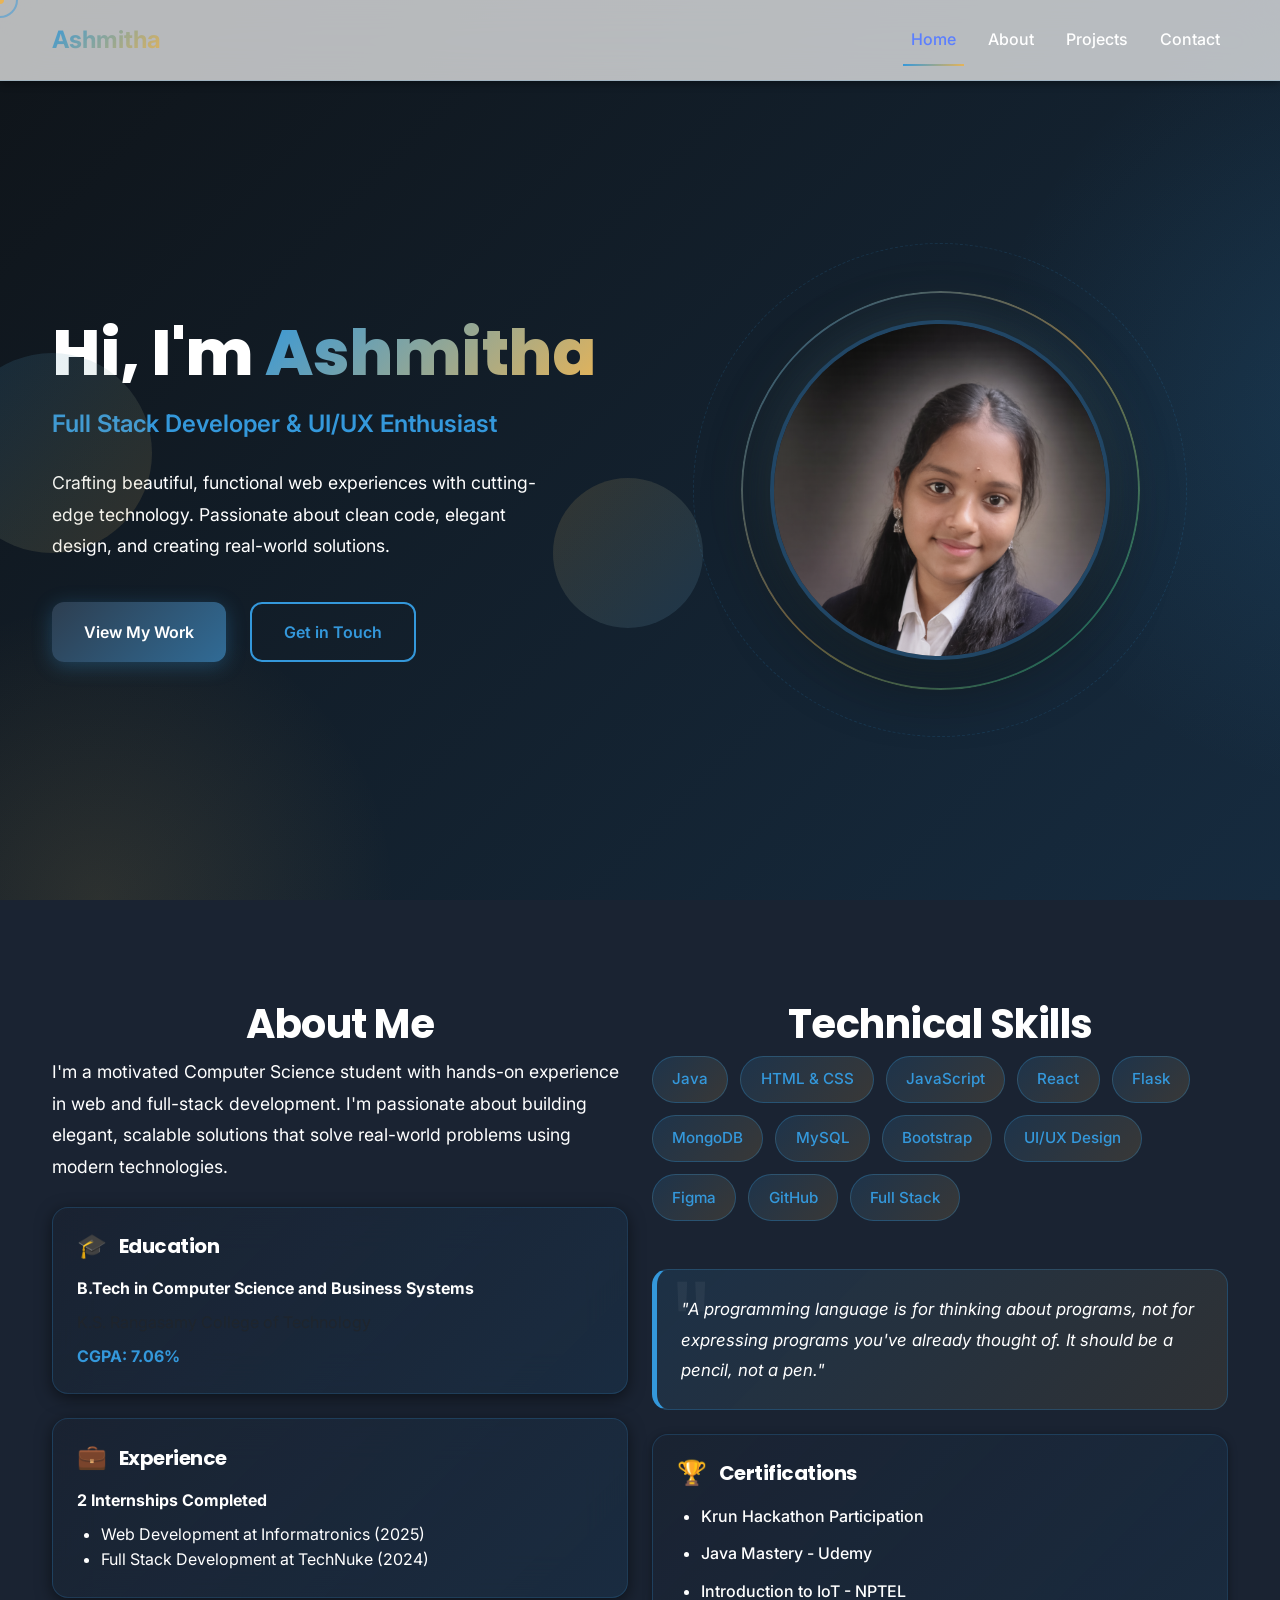
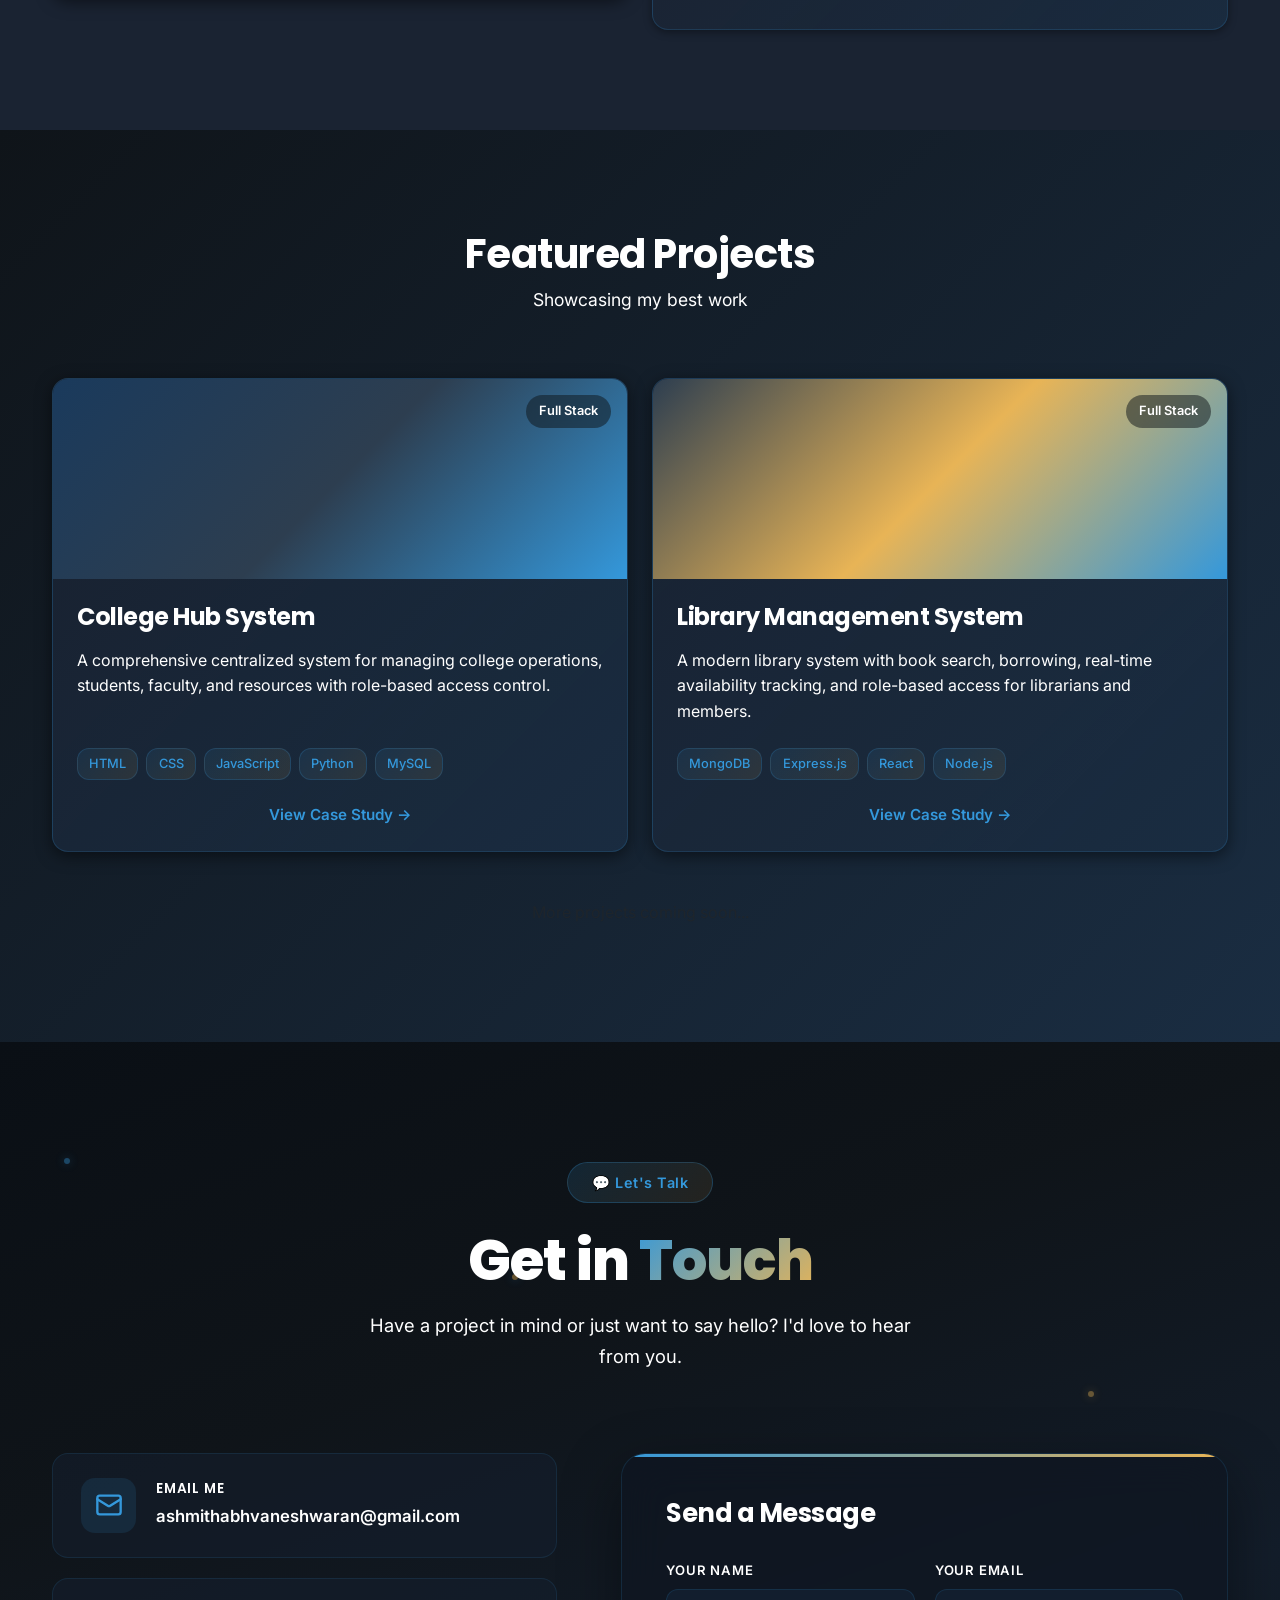
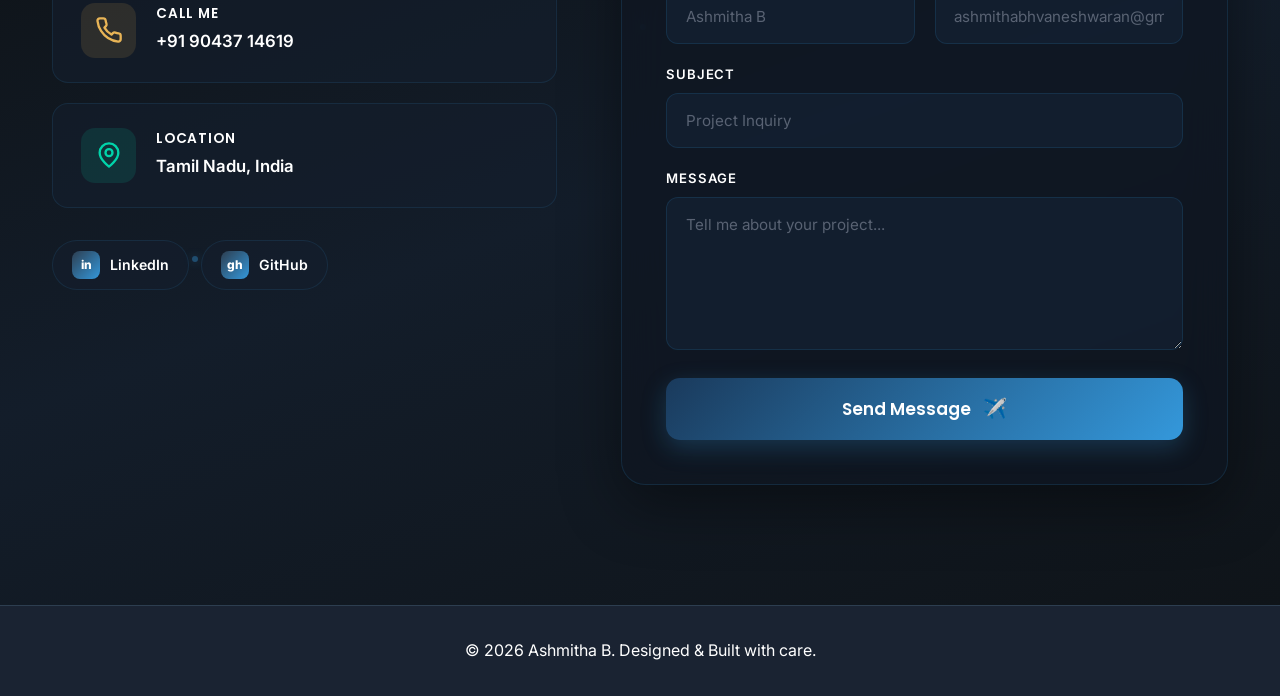
<file: portfolio/index.html>
<!DOCTYPE html>
<html lang="en">
<head>
    <meta charset="UTF-8">
    <meta name="viewport" content="width=device-width, initial-scale=1.0">
    <title>Ashmitha B - Full Stack Developer & Designer</title>
    
    <!-- Bootstrap CSS -->
    <link href="https://cdn.jsdelivr.net/npm/bootstrap@5.3.0/dist/css/bootstrap.min.css" rel="stylesheet">
    
    <!-- Google Fonts -->
    <link href="https://fonts.googleapis.com/css2?family=Bpmf+Zihi+Kai+Std&family=Inter:wght@300;400;500;600;700&family=Poppins:wght@600;700;800&display=swap" rel="stylesheet">
    
    <!-- Custom CSS -->
    <link rel="stylesheet" href="styles.css">
</head>
<body>
    <!-- Custom Cursor -->
    <div class="cursor-dot"></div>
    <div class="cursor-ring"></div>

    <!-- Navigation -->
    <nav class="navbar navbar-expand-lg navbar-dark fixed-top navbar-glass">
        <div class="container-xl">
            <a class="navbar-brand fw-bold" href="#home">Ashmitha</a>
            <button class="navbar-toggler" type="button" data-bs-toggle="collapse" data-bs-target="#navbarNav">
                <span class="navbar-toggler-icon"></span>
            </button>
            <div class="collapse navbar-collapse" id="navbarNav">
                <ul class="navbar-nav ms-auto gap-3">
                    <li class="nav-item"><a class="nav-link" href="#home">Home</a></li>
                    <li class="nav-item"><a class="nav-link" href="#about">About</a></li>
                    <li class="nav-item"><a class="nav-link" href="#projects">Projects</a></li>
                    <li class="nav-item"><a class="nav-link" href="#contact">Contact</a></li>
                </ul>
            </div>
        </div>
    </nav>

    <!-- Hero Section -->
    <section id="home" class="hero-section">
        <div class="container-xl h-100">
            <div class="row align-items-center justify-content-between h-100">
                <div class="col-lg-6">
                    <div class="hero-content">
                        <div class="floating-shape shape-1"></div>
                        <div class="floating-shape shape-2"></div>
                        
                        <h1 class="hero-title">
                            Hi, I'm <span class="gradient-text">Ashmitha</span>
                        </h1>
                        <p class="hero-subtitle">Full Stack Developer & UI/UX Enthusiast</p>
                        <p class="hero-description">
                            Crafting beautiful, functional web experiences with cutting-edge technology. 
                            Passionate about clean code, elegant design, and creating real-world solutions.
                        </p>
                        
                        <div class="hero-cta-buttons">
                            <button class="btn btn-primary btn-lg" onclick="document.getElementById('projects').scrollIntoView({behavior: 'smooth'})">
                                View My Work
                            </button>
                            <button class="btn btn-outline-primary btn-lg" onclick="document.getElementById('contact').scrollIntoView({behavior: 'smooth'})">
                                Get in Touch
                            </button>
                        </div>
                    </div>
                </div>
                <div class="col-lg-6 d-none d-lg-flex justify-content-center">
                    <div class="hero-visual">
                        <div class="hero-image-wrapper">
                            <div class="hero-image-glow"></div>
                            <div class="hero-image-ring"></div>
                            <img src="images/profile.png" alt="Ashmitha B" class="hero-profile-img">
                            <div class="hero-image-dots"></div>
                        </div>
                    </div>
                </div>
            </div>
        </div>
    </section>

    <!-- About Section -->
    <section id="about" class="about-section">
        <div class="container-xl">
            <div class="row">
                <div class="col-lg-6" data-aos="fade-up">
                    <h2 class="section-title">About Me</h2>
                    <p class="about-intro-text mb-4">
                        I'm a motivated Computer Science student with hands-on experience in web and full-stack development. 
                        I'm passionate about building elegant, scalable solutions that solve real-world problems using modern 
                        technologies.
                    </p>

                    <div class="glass-card p-4 mb-4">
                        <h4 class="mb-3">
                            <span class="card-icon">🎓</span> Education
                        </h4>
                        <p class="mb-2 fw-bold" style="color: var(--text-primary);">B.Tech in Computer Science and Business Systems</p>
                        <p class="mb-2 text-muted">K.S. Rangasamy College of Technology</p>
                        <p class="mb-0 fw-bold" style="color: var(--primary-color);">CGPA: 7.06%</p>
                    </div>

                    <div class="glass-card p-4">
                        <h4 class="mb-3">
                            <span class="card-icon">💼</span> Experience
                        </h4>
                        <p class="mb-2 fw-bold" style="color: var(--text-primary);">2 Internships Completed</p>
                        <ul class="mb-0" style="padding-left: 1.5rem; color: var(--text-secondary);">
                            <li>Web Development at Informatronics (2025)</li>
                            <li>Full Stack Development at TechNuke (2024)</li>
                        </ul>
                    </div>
                </div>

                <div class="col-lg-6" data-aos="fade-up" data-aos-delay="200">
                    <h2 class="section-title">Technical Skills</h2>
                    <div class="skills-container">
                        <span class="skill-badge-new">Java</span>
                        <span class="skill-badge-new">HTML & CSS</span>
                        <span class="skill-badge-new">JavaScript</span>
                        <span class="skill-badge-new">React</span>
                        <span class="skill-badge-new">Flask</span>
                        <span class="skill-badge-new">MongoDB</span>
                        <span class="skill-badge-new">MySQL</span>
                        <span class="skill-badge-new">Bootstrap</span>
                        <span class="skill-badge-new">UI/UX Design</span>
                        <span class="skill-badge-new">Figma</span>
                        <span class="skill-badge-new">GitHub</span>
                        <span class="skill-badge-new">Full Stack</span>
                    </div>

                    <div class="quote-card mt-5 p-4">
                        <p class="mb-0" style="font-style: italic; color: var(--text-secondary); font-size: 1.05rem; line-height: 1.8;">
                            "A programming language is for thinking about programs, not for expressing programs you've already thought of. It should be a pencil, not a pen."
                        </p>
                    </div>

                    <div class="certifications-card mt-4 p-4">
                        <h4 class="mb-3">
                            <span class="card-icon">🏆</span> Certifications
                        </h4>
                        <ul style="padding-left: 1.5rem; color: var(--text-secondary); margin: 0;">
                            <li>Krun Hackathon Participation</li>
                            <li>Java Mastery - Udemy</li>
                            <li>Introduction to IoT - NPTEL</li>
                        </ul>
                    </div>
                </div>
            </div>
        </div>
    </section>

    <!-- Projects Section -->
    <section id="projects" class="projects-section">
        <div class="container-xl">
            <h2 class="section-title">Featured Projects</h2>
            <p class="section-subtitle">Showcasing my best work</p>
            
            <div class="row g-4">
                <!-- Project 1 -->
                <div class="col-lg-6">
                    <div class="project-card">
                        <div class="project-image" style="background: linear-gradient(135deg, #1a3a5c 0%, #2D3E50 50%, #3498DB 100%);">
                            <div class="project-tag">Full Stack</div>
                        </div>
                        <div class="project-content">
                            <h3>College Hub System</h3>
                            <p class="project-description">
                                A comprehensive centralized system for managing college operations, students, faculty, 
                                and resources with role-based access control.
                            </p>
                            <div class="project-tech">
                                <span class="tech-badge">HTML</span>
                                <span class="tech-badge">CSS</span>
                                <span class="tech-badge">JavaScript</span>
                                <span class="tech-badge">Python</span>
                                <span class="tech-badge">MySQL</span>
                            </div>
                            <button class="btn btn-link btn-sm project-link" onclick="viewCaseStudy('college-hub')">
                                View Case Study →
                            </button>
                        </div>
                    </div>
                </div>

                <!-- Project 2 -->
                <div class="col-lg-6">
                    <div class="project-card">
                        <div class="project-image" style="background: linear-gradient(135deg, #2D3E50 0%, #E8B456 50%, #3498DB 100%);">
                            <div class="project-tag">Full Stack</div>
                        </div>
                        <div class="project-content">
                            <h3>Library Management System</h3>
                            <p class="project-description">
                                A modern library system with book search, borrowing, real-time availability tracking, 
                                and role-based access for librarians and members.
                            </p>
                            <div class="project-tech">
                                <span class="tech-badge">MongoDB</span>
                                <span class="tech-badge">Express.js</span>
                                <span class="tech-badge">React</span>
                                <span class="tech-badge">Node.js</span>
                            </div>
                            <button class="btn btn-link btn-sm project-link" onclick="viewCaseStudy('library-system')">
                                View Case Study →
                            </button>
                        </div>
                    </div>
                </div>
            </div>

            <div class="text-center mt-5">
                <p class="text-muted">More projects coming soon...</p>
            </div>
        </div>
    </section>

    <!-- Case Study Modal -->
    <div id="caseStudyModal" class="modal fade" tabindex="-1">
        <div class="modal-dialog modal-lg modal-dialog-scrollable">
            <div class="modal-content">
                <div class="modal-header border-0">
                    <h5 class="modal-title" id="caseStudyTitle">Case Study</h5>
                    <button type="button" class="btn-close" data-bs-dismiss="modal"></button>
                </div>
                <div class="modal-body" id="caseStudyContent">
                    <!-- Content will be populated by JS -->
                </div>
            </div>
        </div>
    </div>

    <!-- Contact Section -->
    <section id="contact" class="contact-section-v2">
        <!-- Animated background particles -->
        <div class="contact-particles">
            <span></span><span></span><span></span><span></span><span></span><span></span>
        </div>

        <div class="container-xl">
            <div class="contact-v2-header">
                <span class="contact-badge">💬 Let's Talk</span>
                <h2 class="contact-v2-title">Get in <span class="gradient-text">Touch</span></h2>
                <p class="contact-v2-subtitle">Have a project in mind or just want to say hello? I'd love to hear from you.</p>
            </div>

            <div class="contact-v2-grid">
                <!-- Left: Contact Cards -->
                <div class="contact-v2-left">
                    <div class="contact-card-v2 card-email">
                        <div class="card-v2-icon"><svg xmlns="http://www.w3.org/2000/svg" width="28" height="28" viewBox="0 0 24 24" fill="none" stroke="currentColor" stroke-width="2" stroke-linecap="round" stroke-linejoin="round"><rect width="20" height="16" x="2" y="4" rx="2"/><path d="m22 7-8.97 5.7a1.94 1.94 0 0 1-2.06 0L2 7"/></svg></div>
                        <div class="card-v2-content">
                            <h4>Email Me</h4>
                            <a href="mailto:ashmithabhvaneshwaran@gmail.com">ashmithabhvaneshwaran@gmail.com</a>
                        </div>
                        <div class="card-v2-arrow">→</div>
                    </div>

                    <div class="contact-card-v2 card-phone">
                        <div class="card-v2-icon"><svg xmlns="http://www.w3.org/2000/svg" width="28" height="28" viewBox="0 0 24 24" fill="none" stroke="currentColor" stroke-width="2" stroke-linecap="round" stroke-linejoin="round"><path d="M22 16.92v3a2 2 0 0 1-2.18 2 19.79 19.79 0 0 1-8.63-3.07 19.5 19.5 0 0 1-6-6 19.79 19.79 0 0 1-3.07-8.67A2 2 0 0 1 4.11 2h3a2 2 0 0 1 2 1.72 12.84 12.84 0 0 0 .7 2.81 2 2 0 0 1-.45 2.11L8.09 9.91a16 16 0 0 0 6 6l1.27-1.27a2 2 0 0 1 2.11-.45 12.84 12.84 0 0 0 2.81.7A2 2 0 0 1 22 16.92z"/></svg></div>
                        <div class="card-v2-content">
                            <h4>Call Me</h4>
                            <a href="tel:9043714619">+91 90437 14619</a>
                        </div>
                        <div class="card-v2-arrow">→</div>
                    </div>

                    <div class="contact-card-v2 card-location">
                        <div class="card-v2-icon"><svg xmlns="http://www.w3.org/2000/svg" width="28" height="28" viewBox="0 0 24 24" fill="none" stroke="currentColor" stroke-width="2" stroke-linecap="round" stroke-linejoin="round"><path d="M20 10c0 6-8 12-8 12s-8-6-8-12a8 8 0 0 1 16 0Z"/><circle cx="12" cy="10" r="3"/></svg></div>
                        <div class="card-v2-content">
                            <h4>Location</h4>
                            <p>Tamil Nadu, India</p>
                        </div>
                        <div class="card-v2-arrow">→</div>
                    </div>

                    <!-- Social Row -->
                    <div class="contact-socials-v2">
                        <a href="https://www.linkedin.com/in/ashmitha-bhuvaneshwaran-9b36a5293/" target="_blank" class="social-pill" title="LinkedIn">
                            <span class="social-pill-icon">in</span>
                            <span>LinkedIn</span>
                        </a>
                        <a href="https://github.com/Ashmithabhuvaneshwaran" target="_blank" class="social-pill" title="GitHub">
                            <span class="social-pill-icon">gh</span>
                            <span>GitHub</span>
                        </a>

                    </div>
                </div>

                <!-- Right: Form -->
                <div class="contact-v2-right">
                    <div class="contact-form-card">
                        <h3 class="form-card-title">Send a Message</h3>
                        <form id="contactForm" class="contact-form-v2">
                            <div class="form-row-v2">
                                <div class="form-group-v2">
                                    <label>Your Name</label>
                                    <input type="text" placeholder="Ashmitha B" required>
                                </div>
                                <div class="form-group-v2">
                                    <label>Your Email</label>
                                    <input type="email" placeholder="ashmithabhvaneshwaran@gmail.com" required>
                                </div>
                            </div>
                            <div class="form-group-v2">
                                <label>Subject</label>
                                <input type="text" placeholder="Project Inquiry" required>
                            </div>
                            <div class="form-group-v2">
                                <label>Message</label>
                                <textarea rows="5" placeholder="Tell me about your project..." required></textarea>
                            </div>
                            <button type="submit" class="btn-send-v2">
                                <span>Send Message</span>
                                <span class="btn-send-icon">✈️</span>
                            </button>
                        </form>
                    </div>
                </div>
            </div>
        </div>
    </section>

    <!-- Footer -->
    <footer class="footer">
        <div class="container-xl">
            <p class="text-center">
                © 2026 Ashmitha B. Designed & Built with care.
            </p>
        </div>
    </footer>

    <!-- Bootstrap JS -->
    <script src="https://cdn.jsdelivr.net/npm/bootstrap@5.3.0/dist/js/bootstrap.bundle.min.js"></script>
    
    <!-- Custom JS -->
    <script src="script.js"></script>
</body>
</html>
</file>
<file: portfolio/styles.css>
/* ==========================================
   VARIABLES & DESIGN TOKENS
   ========================================== */

:root {
    /* Colors - Professional Dark Palette */
    --primary-color: #3498DB;
    --primary-light: #1A2332;
    --secondary-color: #E8B456;
    --accent-color: #00D4AA;
    --tertiary-color: #5DADE2;
    --success-color: #00D4AA;
    --warning-color: #FFB347;
    
    --background: #0F1419;
    --surface: #1A2332;
    --text-primary: #FFFFFF;
    --text-secondary: #FFFFFF;
    --divider: #2D3E50;
    
    --shadow-sm: 0 2px 8px rgba(0, 0, 0, 0.4);
    --shadow-md: 0 4px 16px rgba(0, 0, 0, 0.5);
    --shadow-lg: 0 12px 32px rgba(0, 0, 0, 0.6);
    --shadow-xl: 0 20px 48px rgba(0, 0, 0, 0.7);
    --shadow-glow: 0 0 20px rgba(52, 152, 219, 0.4);

    /* Transitions */
    --transition: 300ms cubic-bezier(0.4, 0, 0.2, 1);
    --transition-fast: 150ms cubic-bezier(0.4, 0, 0.2, 1);
    --transition-slow: 500ms cubic-bezier(0.4, 0, 0.2, 1);

    /* Spacing */
    --spacing-xs: 4px;
    --spacing-sm: 8px;
    --spacing-md: 16px;
    --spacing-lg: 24px;
    --spacing-xl: 32px;
    --spacing-2xl: 48px;
    --spacing-3xl: 64px;

    /* Border Radius */
    --radius-sm: 8px;
    --radius-md: 12px;
    --radius-lg: 16px;
    --radius-xl: 24px;
    --radius-full: 9999px;
}

/* ==========================================
   GLOBAL STYLES
   ========================================== */

* {
    margin: 0;
    padding: 0;
    box-sizing: border-box;
    cursor: none;
}

html {
    scroll-behavior: smooth;
}

body {
    font-family: 'Inter', -apple-system, BlinkMacSystemFont, 'Segoe UI', sans-serif;
    background: var(--background);
    color: var(--text-primary);
    line-height: 1.6;
    overflow-x: hidden;
}

/* Custom Cursor */
.cursor-dot {
    width: 8px;
    height: 8px;
    background: #E8B456;
    border-radius: 50%;
    position: fixed;
    top: 0;
    left: 0;
    pointer-events: none;
    z-index: 99999;
    transition: transform 0.05s ease, background 0.1s ease;
    transform: translate(-50%, -50%);
    will-change: transform, left, top;
}

.cursor-ring {
    width: 36px;
    height: 36px;
    border: 2px solid rgba(52, 152, 219, 0.5);
    border-radius: 50%;
    position: fixed;
    top: 0;
    left: 0;
    pointer-events: none;
    z-index: 99998;
    transition: width 0.1s ease, height 0.1s ease, border-color 0.1s ease, background 0.1s ease;
    transform: translate(-50%, -50%);
    will-change: transform, left, top;
}

.cursor-dot.cursor-hover {
    transform: translate(-50%, -50%) scale(2.5);
    background: #3498DB;
    mix-blend-mode: normal;
}

.cursor-ring.cursor-hover {
    width: 55px;
    height: 55px;
    border-color: rgba(232, 180, 86, 0.6);
    background: rgba(52, 152, 219, 0.08);
}

.cursor-dot.cursor-click {
    transform: translate(-50%, -50%) scale(0.5);
}

.cursor-ring.cursor-click {
    width: 25px;
    height: 25px;
    border-color: #E8B456;
}

/* Hide custom cursor on touch devices */
@media (hover: none), (pointer: coarse) {
    .cursor-dot, .cursor-ring { display: none; }
    * { cursor: auto; }
    a, button, .btn, input, textarea, select { cursor: pointer; }
}

/* ==========================================
   TYPOGRAPHY
   ========================================== */

h1, h2, h3, h4, h5, h6 {
    font-family: 'Poppins', 'Inter', sans-serif;
    font-weight: 700;
    line-height: 1.2;
    letter-spacing: -0.5px;
}

h1 {
    font-size: 3.5rem;
    font-weight: 800;
}

h2 {
    font-size: 2.5rem;
    font-weight: 700;
}

h3 {
    font-size: 1.75rem;
    font-weight: 700;
}

h4 {
    font-size: 1.25rem;
    font-weight: 700;
}

p {
    font-size: 1rem;
    color: var(--text-secondary);
    font-weight: 400;
}

.gradient-text {
    background: linear-gradient(135deg, #3498DB 0%, #E8B456 100%);
    -webkit-background-clip: text;
    -webkit-text-fill-color: transparent;
    background-clip: text;
}

/* ==========================================
   BUTTONS
   ========================================== */

.btn {
    font-weight: 600;
    font-size: 1rem;
    border-radius: var(--radius-md);
    padding: 0.75rem 1.75rem;
    transition: all var(--transition);
    border: none;
    cursor: pointer;
    text-decoration: none;
    display: inline-block;
    position: relative;
    overflow: hidden;
}

.btn::before {
    content: '';
    position: absolute;
    top: 50%;
    left: 50%;
    width: 0;
    height: 0;
    border-radius: 50%;
    background: rgba(255, 255, 255, 0.3);
    transform: translate(-50%, -50%);
    transition: width 0.6s, height 0.6s;
    z-index: 0;
}

.btn:hover::before {
    width: 400px;
    height: 400px;
}

.btn-primary {
    background: linear-gradient(135deg, #2D3E50 0%, #3498DB 100%);
    background-size: 200% 200%;
    color: white;
    box-shadow: 0 4px 20px rgba(52, 152, 219, 0.3);
    animation: gradient-shift 4s ease infinite;
}

.btn-primary:hover {
    transform: translateY(-3px);
    box-shadow: 0 12px 35px rgba(52, 152, 219, 0.5);
    animation: pulse-glow 1s ease-in-out;
    color: white;
}

.btn-primary:active {
    transform: translateY(0);
}

.btn-outline-primary {
    border: 2px solid var(--primary-color);
    color: var(--primary-color);
    background: transparent;
    transition: all var(--transition);
}

.btn-outline-primary:hover {
    background: linear-gradient(135deg, rgba(52, 152, 219, 0.1) 0%, rgba(232, 180, 86, 0.1) 100%);
    color: var(--primary-color);
    transform: translateY(-2px);
    box-shadow: 0 8px 20px rgba(52, 152, 219, 0.2);
}

.btn-link {
    color: var(--primary-color);
    text-decoration: none;
    font-weight: 600;
}

.btn-link:hover {
    color: var(--secondary-color);
}

/* ==========================================
   NAVIGATION
   ========================================== */

.navbar-glass {
    background: rgba(15, 20, 25, 0.85);
    backdrop-filter: blur(20px);
    -webkit-backdrop-filter: blur(20px);
    border-bottom: 1px solid rgba(52, 152, 219, 0.15);
    box-shadow: var(--shadow-sm);
    padding: 1rem 0;
    transition: all var(--transition);
}

.navbar-brand {
    font-size: 1.5rem;
    color: var(--text-primary) !important;
    background: linear-gradient(135deg, #3498DB 0%, #E8B456 100%);
    -webkit-background-clip: text;
    -webkit-text-fill-color: transparent;
    background-clip: text;
}

.nav-link {
    font-weight: 500;
    color: var(--text-secondary) !important;
    transition: all var(--transition-fast);
    position: relative;
}

.nav-link:hover {
    color: var(--primary-color) !important;
}

.nav-link::after {
    content: '';
    position: absolute;
    bottom: -5px;
    left: 0;
    width: 0;
    height: 2px;
    background: linear-gradient(135deg, #3498DB 0%, #E8B456 100%);
    transition: width var(--transition-fast);
}

.nav-link:hover::after {
    width: 100%;
}

.nav-link.active {
    color: var(--primary-color) !important;
}

.nav-link.active::after {
    width: 100%;
}

/* ==========================================
   HERO SECTION
   ========================================== */

.hero-section {
    min-height: 100vh;
    display: flex;
    align-items: center;
    padding-top: 80px;
    background: linear-gradient(135deg, #0F1419 0%, #162B3F 50%, #1A2D42 100%);
    background-size: 200% 200%;
    animation: gradient-shift 8s ease infinite;
    position: relative;
    overflow: hidden;
}

.hero-section::before {
    content: '';
    position: absolute;
    top: 0;
    right: -500px;
    width: 800px;
    height: 800px;
    background: radial-gradient(circle, rgba(52, 152, 219, 0.15) 0%, transparent 70%);
    border-radius: 50%;
    animation: float 20s ease-in-out infinite;
}

.hero-section::after {
    content: '';
    position: absolute;
    bottom: -300px;
    left: -200px;
    width: 600px;
    height: 600px;
    background: radial-gradient(circle, rgba(232, 180, 86, 0.12) 0%, transparent 70%);
    border-radius: 50%;
    animation: float 25s ease-in-out infinite reverse;
}

.hero-content {
    position: relative;
    z-index: 2;
}

.hero-title {
    font-size: 4rem;
    font-weight: 800;
    margin-bottom: 1rem;
    color: var(--text-primary);
    line-height: 1.1;
    animation: slideInLeft 0.8s ease-out;
}

.hero-subtitle {
    font-size: 1.5rem;
    color: var(--primary-color);
    font-weight: 600;
    margin-bottom: 1.5rem;
    animation: slideInLeft 0.8s ease-out 0.2s backwards;
}

.hero-description {
    font-size: 1.1rem;
    color: var(--text-secondary);
    max-width: 500px;
    margin-bottom: 2.5rem;
    line-height: 1.8;
    animation: slideInLeft 0.8s ease-out 0.4s backwards;
}

.hero-cta-buttons {
    display: flex;
    gap: 1.5rem;
    flex-wrap: wrap;
    animation: slideInLeft 0.8s ease-out 0.6s backwards;
}

.hero-cta-buttons .btn {
    padding: 1rem 2rem;
    font-size: 1rem;
}

@media (max-width: 768px) {
    .hero-title {
        font-size: 2.5rem;
    }

    .hero-subtitle {
        font-size: 1.25rem;
    }

    .hero-cta-buttons {
        flex-direction: column;
        gap: 1rem;
    }

    .hero-cta-buttons .btn {
        text-align: center;
    }
}

/* Floating Shapes */
.floating-shape {
    position: absolute;
    border-radius: 50%;
    opacity: 0.15;
    animation: float 20s ease-in-out infinite;
}

.shape-1 {
    width: 200px;
    height: 200px;
    background: linear-gradient(135deg, var(--primary-color), var(--secondary-color));
    top: 10%;
    left: -100px;
    animation-delay: 0s;
}

.shape-2 {
    width: 150px;
    height: 150px;
    background: linear-gradient(135deg, var(--secondary-color), var(--tertiary-color));
    bottom: 10%;
    right: -75px;
    animation-delay: 5s;
}

/* Hero Visual */
.hero-visual {
    position: relative;
    height: 500px;
    display: flex;
    align-items: center;
    justify-content: center;
    animation: slideInRight 0.8s ease-out 0.2s backwards;
}

/* Hero Profile Image */
.hero-image-wrapper {
    position: relative;
    width: 380px;
    height: 380px;
    display: flex;
    align-items: center;
    justify-content: center;
}

.hero-image-glow {
    position: absolute;
    width: 100%;
    height: 100%;
    border-radius: 50%;
    background: radial-gradient(circle, rgba(52, 152, 219, 0.3) 0%, rgba(232, 180, 86, 0.15) 50%, transparent 70%);
    animation: pulse-glow 4s ease-in-out infinite;
    filter: blur(30px);
}

.hero-image-ring {
    position: absolute;
    width: 105%;
    height: 105%;
    border-radius: 50%;
    border: 2px solid transparent;
    background: linear-gradient(135deg, rgba(52, 152, 219, 0.5), rgba(232, 180, 86, 0.5), rgba(0, 212, 170, 0.5)) border-box;
    -webkit-mask: linear-gradient(#fff 0 0) padding-box, linear-gradient(#fff 0 0);
    -webkit-mask-composite: xor;
    mask-composite: exclude;
    animation: spin-slow 8s linear infinite;
}

.hero-profile-img {
    width: 340px;
    height: 340px;
    border-radius: 50%;
    /* object-fit: contain; */
    object-fit:cover;
    object-position: top;
    position: relative;
    z-index: 2;
    border: 4px solid rgba(52, 152, 219, 0.3);
    box-shadow: 0 20px 60px rgba(0, 0, 0, 0.5), 0 0 40px rgba(52, 152, 219, 0.15);
    transition: all 0.5s ease;
    animation: fadeInUp 1s ease-out 0.5s backwards;
    background: var(--surface);
}

.hero-profile-img:hover {
    transform: scale(1.05);
    border-color: var(--secondary-color);
    box-shadow: 0 25px 70px rgba(0, 0, 0, 0.6), 0 0 60px rgba(52, 152, 219, 0.25);
}

.hero-image-dots {
    position: absolute;
    width: 130%;
    height: 130%;
    border-radius: 50%;
    border: 1px dashed rgba(52, 152, 219, 0.15);
    animation: spin-reverse 20s linear infinite;
}

@keyframes spin-slow {
    from { transform: rotate(0deg); }
    to { transform: rotate(360deg); }
}

@keyframes spin-reverse {
    from { transform: rotate(360deg); }
    to { transform: rotate(0deg); }
}

.floating-card {
    position: absolute;
    width: 120px;
    height: 120px;
    background: rgba(26, 35, 50, 0.8);
    border-radius: var(--radius-lg);
    display: flex;
    align-items: center;
    justify-content: center;
    box-shadow: 0 10px 30px rgba(0, 0, 0, 0.4);
    backdrop-filter: blur(10px);
    animation: float-card 6s ease-in-out infinite;
    border: 1px solid rgba(52, 152, 219, 0.3);
    transition: all var(--transition);
}

.floating-card:hover {
    box-shadow: 0 20px 50px rgba(52, 152, 219, 0.35);
    border-color: var(--primary-color);
    transform: scale(1.08);
}

.card-icon {
    font-size: 3rem;
    transition: transform var(--transition);
}

.floating-card:hover .card-icon {
    transform: scale(1.2) rotate(10deg);
}

.floating-card:nth-child(1) {
    top: 10%;
    left: 0%;
    animation-delay: 0s;
    background: linear-gradient(135deg, rgba(52, 152, 219, 0.1), rgba(232, 180, 86, 0.05));
}

.floating-card.card-2 {
    top: 50%;
    right: 5%;
    animation-delay: 2s;
    background: linear-gradient(135deg, rgba(232, 180, 86, 0.1), rgba(52, 152, 219, 0.05));
}

.floating-card.card-3 {
    bottom: 10%;
    left: 15%;
    animation-delay: 4s;
    background: linear-gradient(135deg, rgba(52, 152, 219, 0.1), rgba(232, 180, 86, 0.05));
}

/* About Section */
.about-section {
    padding: 100px 0;
    background: var(--surface);
}

.section-title {
    text-align: center;
    margin-bottom: 0.5rem;
    color: var(--text-primary);
}

.section-subtitle {
    text-align: center;
    color: var(--text-secondary);
    font-size: 1.1rem;
    margin-bottom: 4rem;
}

.about-intro-text {
    font-size: 1.1rem;
    color: var(--text-secondary);
    line-height: 1.8;
}

/* Glass Card */
.glass-card {
    background: linear-gradient(135deg, rgba(26, 35, 50, 0.8) 0%, rgba(26, 45, 66, 0.9) 100%);
    border-radius: var(--radius-lg);
    backdrop-filter: blur(20px);
    -webkit-backdrop-filter: blur(20px);
    border: 1px solid rgba(52, 152, 219, 0.2);
    box-shadow: var(--shadow-md);
    transition: all var(--transition);
    position: relative;
    overflow: hidden;
    animation: slideInLeft 0.6s ease-out backwards;
}

.glass-card:nth-child(1) {
    animation-delay: 0.2s;
}

.glass-card:nth-child(2) {
    animation-delay: 0.4s;
}

.glass-card::after {
    content: '';
    position: absolute;
    top: -50%;
    right: -50%;
    width: 200%;
    height: 200%;
    background: radial-gradient(circle, rgba(52, 152, 219, 0.1) 0%, transparent 70%);
    opacity: 0;
    transition: opacity var(--transition);
    pointer-events: none;
}

.glass-card:hover::after {
    opacity: 1;
}

.glass-card:hover {
    transform: translateY(-6px);
    box-shadow: 0 16px 40px rgba(52, 152, 219, 0.2);
    border-color: rgba(52, 152, 219, 0.4);
}

.glass-card h4 {
    color: var(--text-primary);
    font-weight: 700;
    display: flex;
    align-items: center;
    gap: 0.75rem;
}

.card-icon {
    font-size: 1.5rem;
}

/* Skills Container */
.skills-container {
    display: flex;
    flex-wrap: wrap;
    gap: 0.75rem;
    margin-bottom: 2rem;
}

.skill-badge-new {
    background: linear-gradient(135deg, rgba(52, 152, 219, 0.15) 0%, rgba(232, 180, 86, 0.15) 100%);
    color: var(--primary-color);
    padding: 0.65rem 1.2rem;
    border-radius: var(--radius-full);
    font-weight: 500;
    font-size: 0.95rem;
    border: 1.5px solid rgba(52, 152, 219, 0.3);
    transition: all var(--transition-fast);
    display: inline-block;
    cursor: default;
    position: relative;
    overflow: hidden;
    animation: scale-in 0.5s ease-out backwards;
}

.skill-badge-new:nth-child(1) { animation-delay: 0s; }
.skill-badge-new:nth-child(2) { animation-delay: 0.1s; }
.skill-badge-new:nth-child(3) { animation-delay: 0.2s; }
.skill-badge-new:nth-child(4) { animation-delay: 0.3s; }
.skill-badge-new:nth-child(5) { animation-delay: 0.4s; }
.skill-badge-new:nth-child(6) { animation-delay: 0.5s; }
.skill-badge-new:nth-child(7) { animation-delay: 0.6s; }
.skill-badge-new:nth-child(8) { animation-delay: 0.7s; }
.skill-badge-new:nth-child(9) { animation-delay: 0.8s; }
.skill-badge-new:nth-child(10) { animation-delay: 0.9s; }
.skill-badge-new:nth-child(11) { animation-delay: 1s; }
.skill-badge-new:nth-child(12) { animation-delay: 1.1s; }

.skill-badge-new::before {
    content: '';
    position: absolute;
    top: 0;
    left: -100%;
    width: 100%;
    height: 100%;
    background: linear-gradient(90deg, transparent, rgba(52, 152, 219, 0.2), transparent);
    animation: shimmer 2s infinite;
}

.skill-badge-new:hover {
    background: linear-gradient(135deg, rgba(52, 152, 219, 0.35) 0%, rgba(232, 180, 86, 0.35) 100%);
    border-color: var(--primary-color);
    transform: translateY(-4px) scale(1.05);
    box-shadow: 0 8px 20px rgba(52, 152, 219, 0.3);
}

/* Quote Card */
.quote-card {
    background: linear-gradient(135deg, rgba(52, 152, 219, 0.12) 0%, rgba(232, 180, 86, 0.1) 100%);
    border-radius: var(--radius-lg);
    border-left: 5px solid var(--primary-color);
    border: 1px solid rgba(52, 152, 219, 0.25);
    border-left: 5px solid var(--primary-color);
    animation: slideInRight 0.6s ease-out;
    transition: all var(--transition);
    position: relative;
    overflow: hidden;
}

.quote-card::before {
    content: '"';
    position: absolute;
    top: -40px;
    left: 10px;
    font-size: 120px;
    opacity: 0.05;
    pointer-events: none;
}

.quote-card:hover {
    box-shadow: 0 8px 25px rgba(52, 152, 219, 0.15);
    border-color: rgba(52, 152, 219, 0.3);
    transform: translateY(-4px);
}

.quote-card p {
    color: var(--text-secondary);
}

/* Certifications Card */
.certifications-card {
    background: linear-gradient(135deg, rgba(26, 35, 50, 0.7) 0%, rgba(26, 45, 66, 0.8) 100%);
    border-radius: var(--radius-lg);
    border: 1px solid rgba(52, 152, 219, 0.2);
    box-shadow: var(--shadow-sm);
    animation: slideInRight 0.6s ease-out 0.2s backwards;
    transition: all var(--transition);
    position: relative;
}

.certifications-card::before {
    content: '';
    position: absolute;
    top: -50%;
    right: -50%;
    width: 150%;
    height: 150%;
    background: radial-gradient(circle, rgba(52, 152, 219, 0.1) 0%, transparent 70%);
    opacity: 0;
    transition: opacity var(--transition);
    pointer-events: none;
}

.certifications-card:hover::before {
    opacity: 1;
}

.certifications-card:hover {
    box-shadow: 0 12px 30px rgba(52, 152, 219, 0.15);
    transform: translateY(-4px);
    border-color: rgba(52, 152, 219, 0.25);
}

.certifications-card h4 {
    color: var(--text-primary);
    font-weight: 700;
    display: flex;
    align-items: center;
    gap: 0.75rem;
}

.certifications-card ul li {
    margin-bottom: 0.75rem;
    font-weight: 500;
}

.certifications-card ul li:last-child {
    margin-bottom: 0;
}

/* Profile Card */
.profile-card {
    background: var(--surface);
    border-radius: var(--radius-xl);
    padding: var(--spacing-lg);
    box-shadow: var(--shadow-md);
    backdrop-filter: blur(10px);
    transition: all var(--transition);
    border: 1px solid rgba(52, 152, 219, 0.2);
}

.profile-card:hover {
    transform: translateY(-8px);
    box-shadow: var(--shadow-lg);
}

.profile-image {
    width: 180px;
    height: 180px;
    margin: 0 auto;
    border-radius: 50%;
    background: linear-gradient(135deg, #2D3E50 0%, #3498DB 100%);
    padding: 4px;
    box-shadow: var(--shadow-lg);
}

.image-placeholder {
    width: 100%;
    height: 100%;
    background: linear-gradient(135deg, #2D3E50 0%, #3498DB 100%);
    border-radius: 50%;
    display: flex;
    align-items: center;
    justify-content: center;
    color: white;
    font-size: 3rem;
    font-weight: 800;
}

.profile-card h3 {
    color: var(--text-primary);
    margin-bottom: 0.5rem;
}

/* Profile Stats */
.profile-stats {
    display: flex;
    justify-content: space-around;
    align-items: center;
    padding: 1.5rem 0;
    border-top: 1px solid var(--divider);
    border-bottom: 1px solid var(--divider);
}

.stat-item {
    text-align: center;
}

.stat-number {
    font-size: 1.75rem;
    font-weight: 700;
    color: var(--primary-color);
    display: block;
}

.stat-label {
    font-size: 0.85rem;
    color: var(--text-secondary);
    font-weight: 500;
    display: block;
    margin-top: 0.25rem;
}

/* Profile Highlights */
.profile-highlights {
    text-align: center;
}

.highlight-text {
    font-size: 0.95rem;
    color: var(--text-secondary);
    line-height: 1.8;
    margin: 0;
}

/* Experience Journey */
.experience-journey {
    padding: 1.5rem 0;
    border-top: 1px solid var(--divider);
    border-bottom: 1px solid var(--divider);
}

.experience-journey h4 {
    color: var(--text-primary);
    margin-bottom: 1.5rem;
}

.journey-item {
    display: flex;
    gap: 1.5rem;
    margin-bottom: 1.5rem;
    padding-bottom: 1.5rem;
    border-left: 3px solid var(--primary-color);
    padding-left: 1.5rem;
}

.journey-item:last-child {
    margin-bottom: 0;
    padding-bottom: 0;
}

.journey-year {
    font-weight: 700;
    color: var(--primary-color);
    font-size: 0.95rem;
    min-width: 50px;
    flex-shrink: 0;
}

.journey-content strong {
    color: var(--text-primary);
    display: block;
    margin-bottom: 0.25rem;
}

.journey-content p {
    margin: 0;
    font-size: 0.9rem;
}

/* What I Love */
.what-i-love {
    padding: 1.5rem;
    background: linear-gradient(135deg, rgba(52, 152, 219, 0.08) 0%, rgba(232, 180, 86, 0.06) 100%);
    border-radius: var(--radius-md);
    border: 1px solid rgba(52, 152, 219, 0.2);
}

.what-i-love h4 {
    color: var(--text-primary);
    margin-bottom: 1rem;
}

.love-items {
    display: flex;
    flex-direction: column;
    gap: 0.75rem;
}

.love-item {
    display: flex;
    align-items: center;
    gap: 0.75rem;
    color: var(--text-secondary);
    font-weight: 500;
}

.love-icon {
    font-size: 1.25rem;
}

/* About Content */
.about-content {
    padding: var(--spacing-lg);
}

.about-title {
    color: var(--text-primary);
    margin-bottom: 1.5rem;
}

.about-text {
    font-size: 1rem;
    color: var(--text-secondary);
    margin-bottom: 1.5rem;
    line-height: 1.8;
}

/* Skills Section */
.skills-section {
    margin-top: 2rem;
    padding-top: 2rem;
    border-top: 1px solid var(--divider);
}

.skills-section h4 {
    color: var(--text-primary);
    margin-bottom: 1.5rem;
}

.skills-grid {
    display: flex;
    flex-wrap: wrap;
    gap: 1rem;
}

.skill-pill {
    background: linear-gradient(135deg, rgba(52, 152, 219, 0.1) 0%, rgba(232, 180, 86, 0.1) 100%);
    color: var(--primary-color);
    padding: 0.5rem 1rem;
    border-radius: var(--radius-full);
    font-weight: 500;
    font-size: 0.9rem;
    border: 1px solid rgba(52, 152, 219, 0.2);
    transition: all var(--transition-fast);
    display: inline-block;
}

.skill-pill:hover {
    background: linear-gradient(135deg, rgba(52, 152, 219, 0.2) 0%, rgba(232, 180, 86, 0.2) 100%);
    border-color: var(--primary-color);
    transform: translateY(-2px);
}

/* ==========================================
   PROJECTS SECTION
   ========================================== */

.projects-section {
    padding: 100px 0;
    background: linear-gradient(135deg, #0F1419 0%, #1A2D42 50%, #162B3F 100%);
    background-size: 200% 200%;
    animation: gradient-shift 10s ease infinite;
}

/* Project Card */
.project-card {
    background: linear-gradient(135deg, rgba(26, 35, 50, 0.8) 0%, rgba(26, 45, 66, 0.9) 100%);
    border-radius: var(--radius-lg);
    overflow: hidden;
    box-shadow: var(--shadow-md);
    transition: all var(--transition);
    border: 1px solid rgba(52, 152, 219, 0.2);
    height: 100%;
    display: flex;
    flex-direction: column;
    position: relative;
    animation: fadeInUp 0.6s ease-out backwards;
}

.project-card:nth-child(1) {
    animation-delay: 0.1s;
}

.project-card:nth-child(2) {
    animation-delay: 0.2s;
}

.project-card::before {
    content: '';
    position: absolute;
    top: 0;
    left: -100%;
    width: 100%;
    height: 100%;
    background: linear-gradient(90deg, transparent, rgba(255, 255, 255, 0.2), transparent);
    transition: left 0.5s ease;
    pointer-events: none;
    z-index: 1;
}

.project-card:hover::before {
    left: 100%;
}

.project-card:hover {
    transform: translateY(-16px) rotateY(2deg);
    box-shadow: 0 20px 50px rgba(52, 152, 219, 0.25);
}

.project-image {
    height: 200px;
    background: linear-gradient(135deg, #2D3E50 0%, #3498DB 100%);
    position: relative;
    overflow: hidden;
    display: flex;
    align-items: center;
    justify-content: center;
}

.project-image::before {
    content: '';
    position: absolute;
    top: 0;
    left: 0;
    right: 0;
    bottom: 0;
    background: rgba(0, 0, 0, 0.1);
    opacity: 0;
    transition: opacity var(--transition);
}

.project-card:hover .project-image::before {
    opacity: 1;
}

.project-tag {
    position: absolute;
    top: 1rem;
    right: 1rem;
    background: rgba(15, 20, 25, 0.5);
    backdrop-filter: blur(10px);
    color: var(--text-primary);
    padding: 0.4rem 0.8rem;
    border-radius: var(--radius-full);
    font-size: 0.8rem;
    font-weight: 600;
    z-index: 1;
}

.project-content {
    padding: var(--spacing-lg);
    flex: 1;
    display: flex;
    flex-direction: column;
}

.project-content h3 {
    color: var(--text-primary);
    margin-bottom: 1rem;
    font-size: 1.5rem;
}

.project-description {
    color: var(--text-secondary);
    margin-bottom: 1.5rem;
    flex: 1;
}

/* Tech Badges */
.project-tech {
    display: flex;
    flex-wrap: wrap;
    gap: 0.5rem;
    margin-bottom: 1.5rem;
}

.tech-badge {
    background: linear-gradient(135deg, rgba(52, 152, 219, 0.1) 0%, rgba(232, 180, 86, 0.1) 100%);
    color: var(--primary-color);
    padding: 0.3rem 0.7rem;
    border-radius: var(--radius-md);
    font-size: 0.8rem;
    font-weight: 500;
    border: 1px solid rgba(52, 152, 219, 0.2);
}

.project-link {
    padding: 0;
    font-size: 0.95rem;
}

/* ==========================================
   CONTACT SECTION
   ========================================== */

.contact-section {
    padding: 100px 0;
    background: linear-gradient(135deg, #0F1419 0%, #1A2D42 100%);
    position: relative;
}

.contact-section::before {
    content: '';
    position: absolute;
    top: 0;
    left: 0;
    right: 0;
    bottom: 0;
    background: 
        radial-gradient(circle at 20% 50%, rgba(52, 152, 219, 0.1) 0%, transparent 50%),
        radial-gradient(circle at 80% 80%, rgba(232, 180, 86, 0.1) 0%, transparent 50%);
    pointer-events: none;
}

.contact-card {
    background: linear-gradient(135deg, rgba(26, 35, 50, 0.8) 0%, rgba(26, 45, 66, 0.9) 100%);
    border-radius: var(--radius-xl);
    padding: 3rem;
    box-shadow: 0 10px 40px rgba(0, 0, 0, 0.3);
    backdrop-filter: blur(20px);
    -webkit-backdrop-filter: blur(20px);
    border: 1px solid rgba(52, 152, 219, 0.2);
    animation: scaleIn 0.6s ease-out;
    position: relative;
    z-index: 1;
    transition: all var(--transition);
}

.contact-card:hover {
    box-shadow: 0 20px 60px rgba(52, 152, 219, 0.25);
    transform: translateY(-4px);
    border-color: rgba(52, 152, 219, 0.3);
}

.contact-method {
    text-align: center;
    padding: 1.5rem;
    border-radius: var(--radius-md);
    transition: all var(--transition);
    animation: slideInLeft 0.6s ease-out backwards;
}

.contact-method:nth-child(1) {
    animation-delay: 0.2s;
}

.contact-method:nth-child(2) {
    animation-delay: 0.3s;
}

.contact-method:hover {
    background: linear-gradient(135deg, rgba(52, 152, 219, 0.1), rgba(232, 180, 86, 0.05));
    border-radius: var(--radius-lg);
    transform: translateY(-4px);
}

.contact-icon {
    font-size: 3rem;
    margin-bottom: 1rem;
    transition: transform var(--transition);
    display: inline-block;
}

.contact-method:hover .contact-icon {
    transform: scale(1.2) rotate(10deg);
}

.contact-method h4 {
    color: var(--text-primary);
    margin-bottom: 0.5rem;
}

.contact-link {
    color: var(--primary-color);
    text-decoration: none;
    font-weight: 500;
    transition: all var(--transition-fast);
}

.contact-link:hover {
    color: var(--secondary-color);
}

.divider {
    height: 1px;
    background: linear-gradient(90deg, transparent, var(--divider), transparent);
    margin: 2rem 0;
}

/* Social Links */
.social-links {
    display: flex;
    justify-content: center;
    gap: 1.5rem;
    margin-bottom: 2rem;
    flex-wrap: wrap;
}

.social-link {
    padding: 0.75rem 1.5rem;
    border: 2px solid var(--primary-color);
    border-radius: var(--radius-full);
    color: var(--primary-color);
    text-decoration: none;
    font-weight: 600;
    transition: all var(--transition);
    display: inline-block;
    position: relative;
    overflow: hidden;
    animation: slideInLeft 0.6s ease-out backwards;
}

.social-link:nth-child(1) {
    animation-delay: 0.2s;
}

.social-link:nth-child(2) {
    animation-delay: 0.4s;
}

.social-link:nth-child(3) {
    animation-delay: 0.6s;
}

.social-link::before {
    content: '';
    position: absolute;
    top: 0;
    left: -100%;
    width: 100%;
    height: 100%;
    background: linear-gradient(135deg, var(--primary-color), var(--secondary-color));
    z-index: -1;
    transition: left var(--transition);
}

.social-link:hover {
    color: white;
    border-color: transparent;
    transform: translateY(-4px);
    box-shadow: 0 8px 25px rgba(52, 152, 219, 0.3);
}

.social-link:hover::before {
    left: 0;
}

/* Contact Form */
.contact-form {
    margin-top: 2rem;
}

.form-control {
    background: rgba(26, 45, 66, 0.7);
    border: 2px solid rgba(52, 152, 219, 0.2);
    border-radius: var(--radius-md);
    color: var(--text-primary);
    transition: all var(--transition);
    box-shadow: 0 2px 8px rgba(0, 0, 0, 0.15);
}

.form-control::placeholder {
    color: var(--text-secondary);
}

.form-control:focus {
    background: rgba(26, 55, 80, 0.9);
    border-color: var(--primary-color);
    box-shadow: 0 0 0 4px rgba(52, 152, 219, 0.15);
    color: var(--text-primary);
    transform: translateY(-2px);
}

.form-control:focus-visible {
    outline: none;
}

/* ==========================================
   NEW CONTACT SECTION REDESIGN V2
   ========================================== */

.contact-section-v2 {
    padding: 120px 0;
    background: linear-gradient(160deg, #0a0f15 0%, #0F1419 30%, #131d2a 60%, #0F1419 100%);
    position: relative;
    overflow: hidden;
}

/* Floating Particles */
.contact-particles {
    position: absolute;
    top: 0;
    left: 0;
    width: 100%;
    height: 100%;
    pointer-events: none;
    z-index: 0;
}

.contact-particles span {
    position: absolute;
    width: 6px;
    height: 6px;
    background: rgba(52, 152, 219, 0.4);
    border-radius: 50%;
    animation: particle-float 15s ease-in-out infinite;
    box-shadow: 0 0 10px rgba(52, 152, 219, 0.3);
}

.contact-particles span:nth-child(1) { top: 10%; left: 5%; animation-delay: 0s; animation-duration: 18s; }
.contact-particles span:nth-child(2) { top: 30%; left: 85%; animation-delay: 2s; animation-duration: 22s; background: rgba(232, 180, 86, 0.4); box-shadow: 0 0 10px rgba(232, 180, 86, 0.3); }
.contact-particles span:nth-child(3) { top: 70%; left: 15%; animation-delay: 4s; animation-duration: 16s; }
.contact-particles span:nth-child(4) { top: 80%; left: 75%; animation-delay: 1s; animation-duration: 20s; background: rgba(0, 212, 170, 0.4); box-shadow: 0 0 10px rgba(0, 212, 170, 0.3); }
.contact-particles span:nth-child(5) { top: 50%; left: 50%; animation-delay: 3s; animation-duration: 25s; }
.contact-particles span:nth-child(6) { top: 20%; left: 40%; animation-delay: 5s; animation-duration: 19s; background: rgba(232, 180, 86, 0.4); }

@keyframes particle-float {
    0%, 100% { transform: translate(0, 0) scale(1); opacity: 0.4; }
    25% { transform: translate(80px, -60px) scale(1.5); opacity: 0.8; }
    50% { transform: translate(-40px, -120px) scale(1); opacity: 0.4; }
    75% { transform: translate(60px, -40px) scale(1.3); opacity: 0.7; }
}

/* Header */
.contact-v2-header {
    text-align: center;
    margin-bottom: 5rem;
    position: relative;
    z-index: 2;
    animation: fadeInUp 0.8s ease-out;
}

.contact-badge {
    display: inline-block;
    padding: 0.5rem 1.5rem;
    background: linear-gradient(135deg, rgba(52, 152, 219, 0.15) 0%, rgba(232, 180, 86, 0.1) 100%);
    border: 1px solid rgba(52, 152, 219, 0.25);
    border-radius: var(--radius-full);
    font-size: 0.9rem;
    font-weight: 600;
    color: var(--primary-color);
    margin-bottom: 1.5rem;
    letter-spacing: 0.5px;
    animation: bounce-soft 3s ease-in-out infinite;
}

.contact-v2-title {
    font-family: 'Poppins', sans-serif;
    font-size: 3.5rem;
    font-weight: 800;
    color: var(--text-primary);
    margin-bottom: 1rem;
    letter-spacing: -1px;
}

.contact-v2-subtitle {
    font-size: 1.15rem;
    color: var(--text-secondary);
    max-width: 550px;
    margin: 0 auto;
    line-height: 1.7;
}

/* Grid Layout */
.contact-v2-grid {
    display: grid;
    grid-template-columns: 1fr 1.2fr;
    gap: 4rem;
    position: relative;
    z-index: 2;
    align-items: start;
}

/* Contact Cards (Left) */
.contact-v2-left {
    display: flex;
    flex-direction: column;
    gap: 1.25rem;
}

.contact-card-v2 {
    display: flex;
    align-items: center;
    gap: 1.25rem;
    padding: 1.5rem 1.75rem;
    background: rgba(20, 30, 45, 0.6);
    border: 1px solid rgba(52, 152, 219, 0.12);
    border-radius: 16px;
    text-decoration: none;
    cursor: pointer;
    transition: all 0.4s cubic-bezier(0.25, 0.46, 0.45, 0.94);
    position: relative;
    overflow: hidden;
    animation: slideInLeft 0.6s ease-out backwards;
}

.contact-card-v2:nth-child(1) { animation-delay: 0.1s; }
.contact-card-v2:nth-child(2) { animation-delay: 0.2s; }
.contact-card-v2:nth-child(3) { animation-delay: 0.3s; }

.contact-card-v2::before {
    content: '';
    position: absolute;
    left: 0;
    top: 0;
    width: 4px;
    height: 0;
    transition: height 0.4s ease;
    border-radius: 0 4px 4px 0;
}

.card-email::before { background: linear-gradient(180deg, #3498DB, #5DADE2); }
.card-phone::before { background: linear-gradient(180deg, #E8B456, #F0C674); }
.card-location::before { background: linear-gradient(180deg, #00D4AA, #2EE6C0); }

.contact-card-v2:hover::before {
    height: 100%;
}

.contact-card-v2:hover {
    background: rgba(26, 40, 58, 0.85);
    transform: translateX(10px);
    border-color: rgba(52, 152, 219, 0.3);
    box-shadow: 0 10px 35px rgba(0, 0, 0, 0.35);
}

.card-v2-icon {
    font-size: 2.25rem;
    flex-shrink: 0;
    width: 55px;
    height: 55px;
    display: flex;
    align-items: center;
    justify-content: center;
    border-radius: 14px;
    transition: all 0.4s ease;
}

.card-email .card-v2-icon { background: rgba(52, 152, 219, 0.12); color: #3498DB; }
.card-phone .card-v2-icon { background: rgba(232, 180, 86, 0.12); color: #E8B456; }
.card-location .card-v2-icon { background: rgba(0, 212, 170, 0.12); color: #00D4AA; }

.card-v2-icon svg {
    width: 28px;
    height: 28px;
}

.contact-card-v2:hover .card-v2-icon {
    transform: scale(1.1) rotate(-5deg);
}

.card-v2-content {
    flex: 1;
}

.card-v2-content h4 {
    font-family: 'Poppins', sans-serif;
    font-size: 0.85rem;
    font-weight: 600;
    color: var(--text-secondary);
    text-transform: uppercase;
    letter-spacing: 0.8px;
    margin: 0 0 0.35rem 0;
}

.card-v2-content a, .card-v2-content p {
    font-size: 1.05rem;
    font-weight: 600;
    color: var(--text-primary);
    text-decoration: none;
    margin: 0;
    transition: color 0.3s ease;
}

.contact-card-v2:hover .card-v2-content a {
    color: var(--primary-color);
}

.card-v2-arrow {
    font-size: 1.4rem;
    color: var(--text-secondary);
    opacity: 0;
    transform: translateX(-10px);
    transition: all 0.4s ease;
}

.contact-card-v2:hover .card-v2-arrow {
    opacity: 1;
    transform: translateX(0);
    color: var(--primary-color);
}

/* Social Pills */
.contact-socials-v2 {
    display: flex;
    gap: 0.75rem;
    margin-top: 0.75rem;
    animation: fadeInUp 0.6s ease-out 0.5s backwards;
}

.social-pill {
    display: flex;
    align-items: center;
    gap: 0.6rem;
    padding: 0.65rem 1.2rem;
    background: rgba(20, 30, 45, 0.6);
    border: 1px solid rgba(52, 152, 219, 0.12);
    border-radius: var(--radius-full);
    text-decoration: none;
    color: var(--text-secondary);
    font-size: 0.88rem;
    font-weight: 600;
    transition: all 0.3s ease;
}

.social-pill:hover {
    background: linear-gradient(135deg, rgba(52, 152, 219, 0.15), rgba(232, 180, 86, 0.1));
    border-color: rgba(52, 152, 219, 0.35);
    color: var(--text-primary);
    transform: translateY(-3px);
    box-shadow: 0 8px 20px rgba(0, 0, 0, 0.3);
}

.social-pill-icon {
    display: flex;
    align-items: center;
    justify-content: center;
    width: 28px;
    height: 28px;
    background: linear-gradient(135deg, #2D3E50, #3498DB);
    border-radius: 8px;
    color: white;
    font-size: 0.75rem;
    font-weight: 800;
}

/* Form Card (Right) */
.contact-v2-right {
    position: relative;
}

.contact-form-card {
    background: rgba(15, 22, 33, 0.7);
    border: 1px solid rgba(52, 152, 219, 0.15);
    border-radius: 24px;
    padding: 2.75rem;
    backdrop-filter: blur(20px);
    -webkit-backdrop-filter: blur(20px);
    box-shadow: 0 20px 60px rgba(0, 0, 0, 0.4);
    position: relative;
    overflow: hidden;
    animation: slideInRight 0.8s ease-out 0.2s backwards;
}

.contact-form-card::before {
    content: '';
    position: absolute;
    top: 0;
    left: 0;
    right: 0;
    height: 3px;
    background: linear-gradient(90deg, #3498DB, #E8B456, #00D4AA, #3498DB);
    background-size: 300% 100%;
    animation: gradient-shift 5s ease infinite;
}

.form-card-title {
    font-family: 'Poppins', sans-serif;
    font-size: 1.6rem;
    font-weight: 700;
    color: var(--text-primary);
    margin-bottom: 2rem;
}

.contact-form-v2 {
    display: flex;
    flex-direction: column;
    gap: 1.25rem;
}

.form-row-v2 {
    display: grid;
    grid-template-columns: 1fr 1fr;
    gap: 1.25rem;
}

.form-group-v2 {
    display: flex;
    flex-direction: column;
    gap: 0.5rem;
}

.form-group-v2 label {
    font-size: 0.82rem;
    font-weight: 600;
    color: var(--text-secondary);
    text-transform: uppercase;
    letter-spacing: 0.8px;
}

.form-group-v2 input,
.form-group-v2 textarea {
    width: 100%;
    padding: 0.9rem 1.15rem;
    background: rgba(20, 35, 55, 0.6);
    border: 1.5px solid rgba(52, 152, 219, 0.15);
    border-radius: 12px;
    font-family: 'Inter', sans-serif;
    font-size: 0.95rem;
    color: var(--text-primary);
    transition: all 0.3s ease;
    outline: none;
}

.form-group-v2 input::placeholder,
.form-group-v2 textarea::placeholder {
    color: rgba(160, 168, 184, 0.5);
}

.form-group-v2 input:focus,
.form-group-v2 textarea:focus {
    background: rgba(20, 40, 65, 0.8);
    border-color: var(--primary-color);
    box-shadow: 0 0 0 3px rgba(52, 152, 219, 0.1), 0 6px 20px rgba(0, 0, 0, 0.2);
    transform: translateY(-1px);
}

.form-group-v2 textarea {
    resize: vertical;
    min-height: 130px;
    font-family: 'Inter', sans-serif;
}

.btn-send-v2 {
    display: flex;
    align-items: center;
    justify-content: center;
    gap: 0.75rem;
    width: 100%;
    padding: 1rem 2rem;
    background: linear-gradient(135deg, #1a3a5c 0%, #3498DB 50%, #2D3E50 100%);
    background-size: 200% 200%;
    color: white;
    border: none;
    border-radius: 14px;
    font-family: 'Poppins', sans-serif;
    font-size: 1.05rem;
    font-weight: 600;
    cursor: pointer;
    transition: all 0.4s ease;
    box-shadow: 0 8px 25px rgba(52, 152, 219, 0.25);
    margin-top: 0.5rem;
    position: relative;
    overflow: hidden;
    animation: gradient-shift 4s ease infinite;
}

.btn-send-v2:hover {
    transform: translateY(-3px);
    box-shadow: 0 14px 40px rgba(52, 152, 219, 0.35);
}

.btn-send-v2:active {
    transform: translateY(0);
}

.btn-send-icon {
    font-size: 1.2rem;
    transition: transform 0.3s ease;
}

.btn-send-v2:hover .btn-send-icon {
    transform: translateX(4px) translateY(-2px);
}

/* Responsive */
@media (max-width: 968px) {
    .contact-v2-grid {
        grid-template-columns: 1fr;
        gap: 3rem;
    }

    .contact-v2-title {
        font-size: 2.5rem;
    }

    .contact-section-v2 {
        padding: 80px 0;
    }

    .form-row-v2 {
        grid-template-columns: 1fr;
    }

    .contact-socials-v2 {
        flex-wrap: wrap;
    }
}

@media (max-width: 576px) {
    .contact-section-v2 {
        padding: 60px 0;
    }

    .contact-v2-title {
        font-size: 2rem;
    }

    .contact-form-card {
        padding: 1.75rem;
    }

    .contact-card-v2 {
        padding: 1.25rem;
    }
}

/* ==========================================
   FOOTER
   ========================================== */

.footer {
    background: var(--surface);
    border-top: 1px solid var(--divider);
    padding: 2rem 0;
}

.footer p {
    margin: 0;
    color: #FFFFFF !important;
}

.footer .text-muted {
    color: #FFFFFF !important;
}

/* ==========================================
   ANIMATIONS
   ========================================== */

@keyframes float {
    0%, 100% {
        transform: translateY(0px);
    }
    50% {
        transform: translateY(-20px);
    }
}

@keyframes float-card {
    0%, 100% {
        transform: translateY(0px);
    }
    50% {
        transform: translateY(-25px);
    }
}

@keyframes float-slow {
    0%, 100% {
        transform: translateY(0px) translateX(0px);
    }
    25% {
        transform: translateY(-20px) translateX(15px);
    }
    50% {
        transform: translateY(-40px) translateX(10px);
    }
    75% {
        transform: translateY(-20px) translateX(-10px);
    }
}

@keyframes fadeInUp {
    from {
        opacity: 0;
        transform: translateY(30px);
    }
    to {
        opacity: 1;
        transform: translateY(0);
    }
}

@keyframes fadeInDown {
    from {
        opacity: 0;
        transform: translateY(-30px);
    }
    to {
        opacity: 1;
        transform: translateY(0);
    }
}

@keyframes fadeInLeft {
    from {
        opacity: 0;
        transform: translateX(-30px);
    }
    to {
        opacity: 1;
        transform: translateX(0);
    }
}

@keyframes slideInLeft {
    from {
        opacity: 0;
        transform: translateX(-50px);
    }
    to {
        opacity: 1;
        transform: translateX(0);
    }
}

@keyframes slideInRight {
    from {
        opacity: 0;
        transform: translateX(50px);
    }
    to {
        opacity: 1;
        transform: translateX(0);
    }
}

@keyframes pulse-glow {
    0%, 100% {
        box-shadow: 0 0 20px rgba(52, 152, 219, 0.3);
    }
    50% {
        box-shadow: 0 0 40px rgba(52, 152, 219, 0.5);
    }
}

@keyframes shimmer {
    0% {
        background-position: -1000px 0;
    }
    100% {
        background-position: 1000px 0;
    }
}

@keyframes rotate-gradient {
    0% {
        transform: rotate(0deg);
    }
    100% {
        transform: rotate(360deg);
    }
}

@keyframes bounce-soft {
    0%, 100% {
        transform: translateY(0);
    }
    50% {
        transform: translateY(-10px);
    }
}

@keyframes color-shift {
    0% {
        color: #3498DB;
    }
    50% {
        color: #E8B456;
    }
    100% {
        color: #3498DB;
    }
}

@keyframes scale-in {
    from {
        opacity: 0;
        transform: scale(0.9);
    }
    to {
        opacity: 1;
        transform: scale(1);
    }
}

@keyframes gradient-shift {
    0% {
        background-position: 0% 50%;
    }
    50% {
        background-position: 100% 50%;
    }
    100% {
        background-position: 0% 50%;
    }
}

/* Scroll animations */
.fade-in-on-scroll {
    animation: fadeInUp 0.6s ease-out forwards;
}

/* ==========================================
   MODAL STYLES
   ========================================== */

.modal-content {
    background: linear-gradient(135deg, rgba(26, 35, 50, 0.98) 0%, rgba(26, 45, 66, 0.99) 100%);
    border: 1px solid rgba(52, 152, 219, 0.3);
    border-radius: var(--radius-lg);
    backdrop-filter: blur(20px);
    animation: scaleIn 0.4s cubic-bezier(0.34, 1.56, 0.64, 1);
}

.modal-header {
    border-bottom: 1px solid var(--divider);
    background: linear-gradient(135deg, rgba(52, 152, 219, 0.1), rgba(232, 180, 86, 0.08));
}

.modal-title {
    color: var(--text-primary);
    font-weight: 700;
}

.btn-close {
    color: var(--text-primary);
    transition: all var(--transition-fast);
}

.btn-close:hover {
    transform: rotate(90deg) scale(1.1);
}

/* ==========================================
   RESPONSIVE DESIGN
   ========================================== */

@media (max-width: 992px) {
    .hero-section::before,
    .hero-section::after {
        display: none;
    }

    .hero-title {
        font-size: 3rem;
    }

    .section-title {
        font-size: 2rem;
    }

    h3 {
        font-size: 1.5rem;
    }
}

@media (max-width: 768px) {
    :root {
        --spacing-2xl: 40px;
        --spacing-3xl: 50px;
    }

    .about-section,
    .projects-section,
    .contact-section {
        padding: 60px 0;
    }

    .contact-card {
        padding: 2rem;
    }

    .profile-card {
        margin-bottom: 2rem;
    }

    .section-subtitle {
        margin-bottom: 2rem;
    }

    .skill-pill {
        font-size: 0.85rem;
        padding: 0.4rem 0.8rem;
    }

    .social-link {
        padding: 0.6rem 1.2rem;
        font-size: 0.9rem;
    }
}

@media (max-width: 576px) {
    h1 {
        font-size: 2rem;
    }

    h2 {
        font-size: 1.75rem;
    }

    h3 {
        font-size: 1.25rem;
    }

    .navbar {
        padding-top: 0.5rem;
        padding-bottom: 0.5rem;
    }

    .hero-cta-buttons {
        flex-direction: column;
    }

    .contact-method {
        padding: 1rem;
    }

    .social-links {
        gap: 1rem;
    }
}

/* ==========================================
   UTILITY CLASSES
   ========================================== */

.container-xl {
    max-width: 1200px;
}

.text-muted {
    color: var(--text-secondary);
}
</file>
